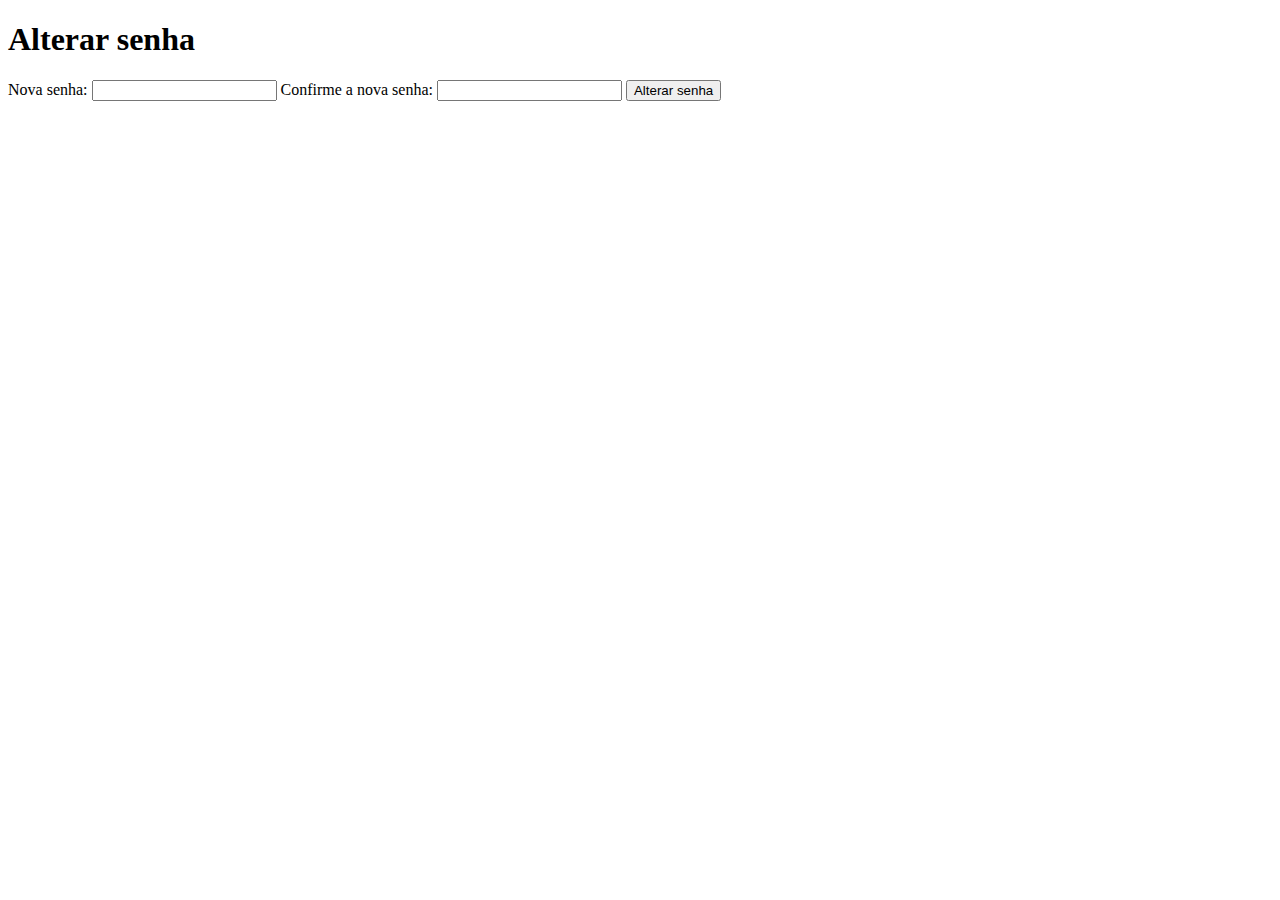
<file: alterarSenha.html>
<!DOCTYPE html>
<html lang="en">
<head>
    <meta charset="UTF-8">
    <meta http-equiv="X-UA-Compatible" content="IE=edge">
    <meta name="viewport" content="width=device-width, initial-scale=1.0">
    <title>Alterar Senha</title>
    <script
        src="https://code.jquery.com/jquery-3.6.0.js"
        integrity="sha256-H+K7U5CnXl1h5ywQfKtSj8PCmoN9aaq30gDh27Xc0jk="
        crossorigin="anonymous"></script>
    <script src="../js/libs/sjcl.js"></script>
    <script type="text/javascript" src="js/alterarSenha.js"></script>
</head>
<body>
    <form>
        <h1>Alterar senha</h1>
        <label for="newPassword">Nova senha:</label>
        <input type="password" id="newPassword" name="newPassword"/>
        <label for="confirmPassword">Confirme a nova senha:</label>
        <input type="password" id="confirmPassword" name="confirmPassword"/>
        <button type="submit" id="button">Alterar senha</button>
    </form>
</body>
</html>
</file>
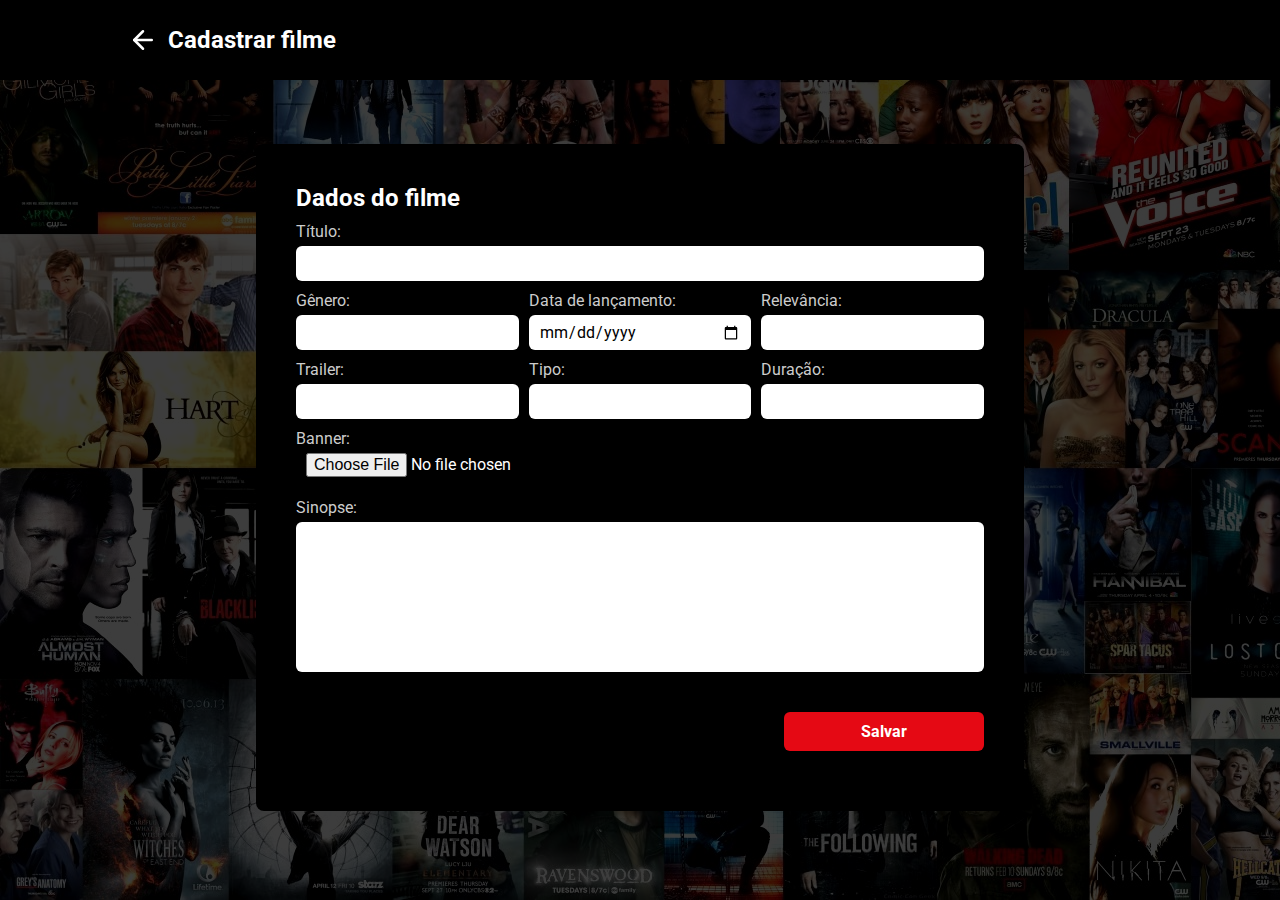
<file: cadastrarFilme.html>
<!DOCTYPE html>
<html>

<head>
    <meta charset="UTF-8">
    <title>Home</title>
    <meta name="viewport" content="width=device-width, initial-scale=1">
    <link href="css/globals.css" rel="stylesheet">
    <link href="css/cadastrarFilme.css" rel="stylesheet">
    <script
        src="https://code.jquery.com/jquery-3.6.0.js"
        integrity="sha256-H+K7U5CnXl1h5ywQfKtSj8PCmoN9aaq30gDh27Xc0jk="
        crossorigin="anonymous"></script>
    <script src="../js/libs/sjcl.js"></script>
    <script type="text/javascript" src="js/cadastrarFilme.js"></script>
</head>

<body>
    <header>
        <a onclick="window.history.back()">
            <img src="img/arrow-left.svg" alt="voltar">
        </a>
        <h2>Cadastrar filme</h2>
    </header>
    <div class="content">
        <div class="filme">
            <h2>Dados do filme</h2>
            <form>
                <div class="input">
                    <label for='title'>Título:</label>   
                    <input type="text" id="title" name="title" />
                </div>
                <div class="input-group">
                    <div class="input">
                        <label for='genre'>Gênero:</label>   
                        <select name="genre" id="genre">
                            <option value=""></option>
                            <option value="ACTION">Ação</option>
                            <option value="ADVENTURE">Aventura</option>
                            <option value="COMEDY">Comédia</option>
                            <option value="CRIME_MYSTERY">Mistério Criminal</option>
                            <option value="FANTASY">Fantasia</option>
                            <option value="HISTORICAL">Histórico</option>
                            <option value="HORROR">Terror</option>
                            <option value="ROMANCE">Romance</option>
                            <option value="SATIRE">Sátira</option>
                            <option value="SCI_FI">Ficção Científica</option>
                            <option value="THRILLER">Suspense</option>
                            <option value="OTHER">Outros</option>
                        </select>
                    </div>
                    <div class="input">
                        <label for='releaseDate'>Data de lançamento:</label>   
                        <input type="date" id="releaseDate" name="releaseDate"/>
                    </div>
                    <div class="input">
                        <label for='relevance'>Relevância:</label>   
                        <select name="relevance" id="relevance">
                            <option value=""></option>
                            <option value="1">1</option>
                            <option value="2">2</option>
                            <option value="3">3</option>
                            <option value="4">4</option>
                            <option value="5">5</option>
                        </select>
                    </div>
                </div>
                <div class="input-group">
                    <div class="input">
                        <label for='trailer'>Trailer:</label>   
                        <input type="text" id="trailer" name="trailer" />
                    </div>
                    <div class="input">
                        <label for='isMovie'>Tipo:</label>   
                        <select name="isMovie" id="isMovie">
                            <option value=""></option>
                            <option value="1">Filme</option>
                            <option value="0">Série</option>
                        </select>
                    </div>
                    <div class="input">
                        <label for='duration'>Duração:</label>   
                        <input type="number" id="duration" name="duration" />
                    </div>
                </div>
                <div class="input">
                    <label for='banner'>Banner:</label>   
                    <input type="file" id="banner" name="banner">
                </div>
                <div class="input">
                    <label for='synopsis'>Sinopse:</label>   
                    <textarea id="synopsis" name="synopsis"></textarea>
                </div>
                <div class="row">
                    <button id="savebtn">Salvar</button>
                </div>
            </form>
        </div>
    </div>
</body>

</html>
</file>
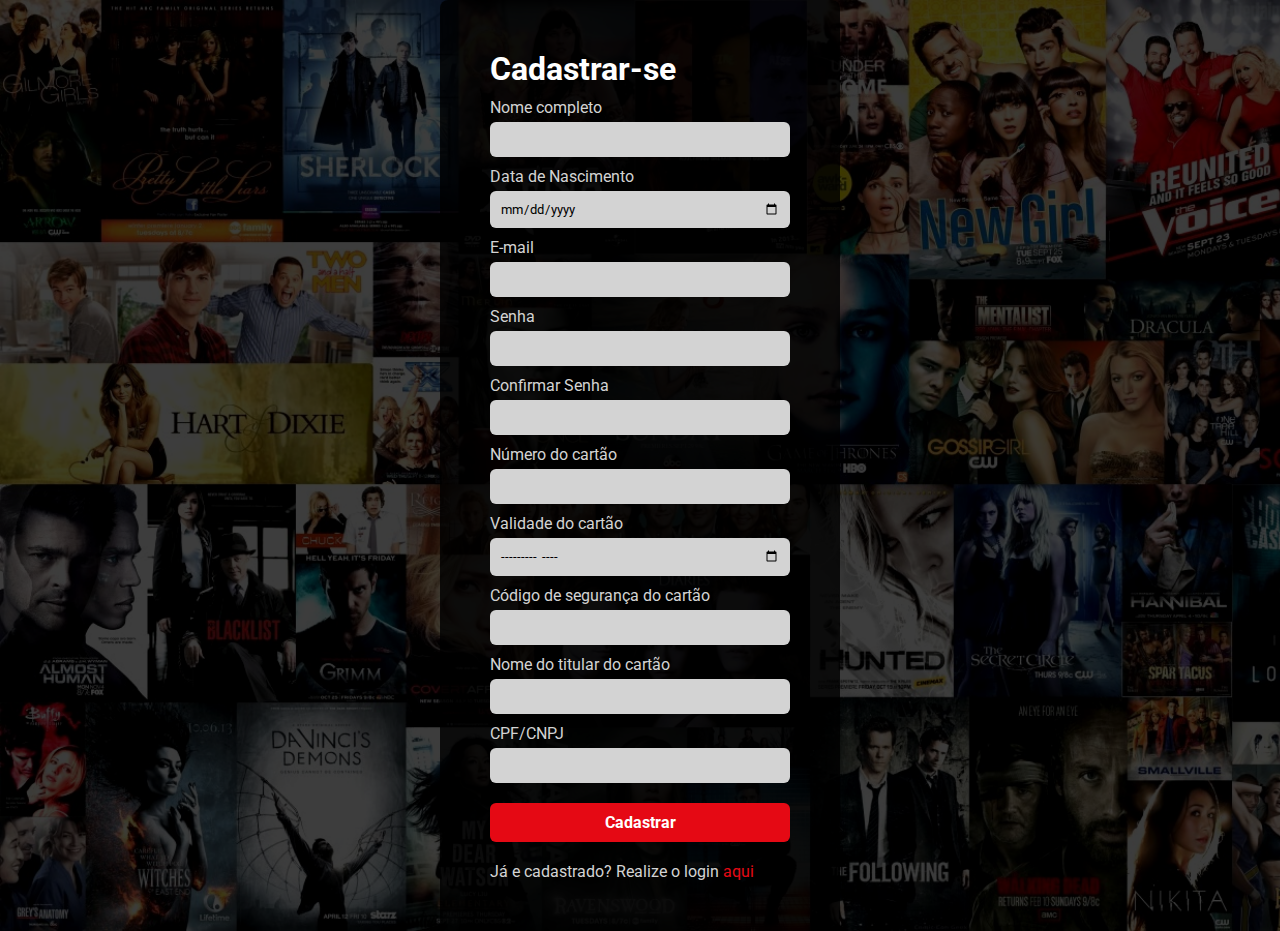
<file: cadastro.html>
<!DOCTYPE html>
<html lang="en">
<head>
    <meta charset="UTF-8">
    <meta http-equiv="X-UA-Compatible" content="IE=edge">
    <meta name="viewport" content="width=device-width, initial-scale=1.0">
    <title>Cadastrar-se</title>
    <link rel="stylesheet" href="css/globals.css" />
    <link rel="stylesheet" href="css/cadastro.css" />
    <script
        src="https://code.jquery.com/jquery-3.6.0.js"
        integrity="sha256-H+K7U5CnXl1h5ywQfKtSj8PCmoN9aaq30gDh27Xc0jk="
        crossorigin="anonymous"></script>
    <script src="../js/libs/sjcl.js"></script>
    <script type="text/javascript" src="js/cadastro.js"></script>
</head>
<body>
    <div class="content">
        <form>
            <h1>Cadastrar-se</h1>
            <label for='nome'>Nome completo</label>  
            <input type="text" id="nome" name="nome" required/>

            <label for='nascimento'>Data de Nascimento</label>   
            <input type="date" id="nascimento" name="nascimento"/>

            <label for='email'>E-mail</label>       
            <input type="email" id="email" name="email"/>

            <label for='senha'>Senha</label>   
            <input type="password" id="senha" name="senha"/>

            <label for='confSenha'>Confirmar Senha</label>  
            <input type="password" id="confSenha" name="confSenha" />

            <label for='numero'>Número do cartão</label>   
            <input type="number" id="numero" name="numero" />

            <label for='validade'>Validade do cartão</label>  
            <input type="month" id="validade" name="validade"/>

            <label for='codigo'>Código de segurança do cartão</label> 
            <input type="number" id="codigo" name="codigo"/>

            <label for='titular'>Nome do titular do cartão</label>
            <input type="text" id="titular" name="titular" />

            <label for='cpf'>CPF/CNPJ</label>    
            <input type="number" id="cpf" name="cpf" />

            <button id="botaoCadastrar" type="submit">
                Cadastrar
            </button>
            <span>Já e cadastrado? Realize o login <a href="/">aqui</a></span>
        </form>
    </div>
</body>
</html>
</file>
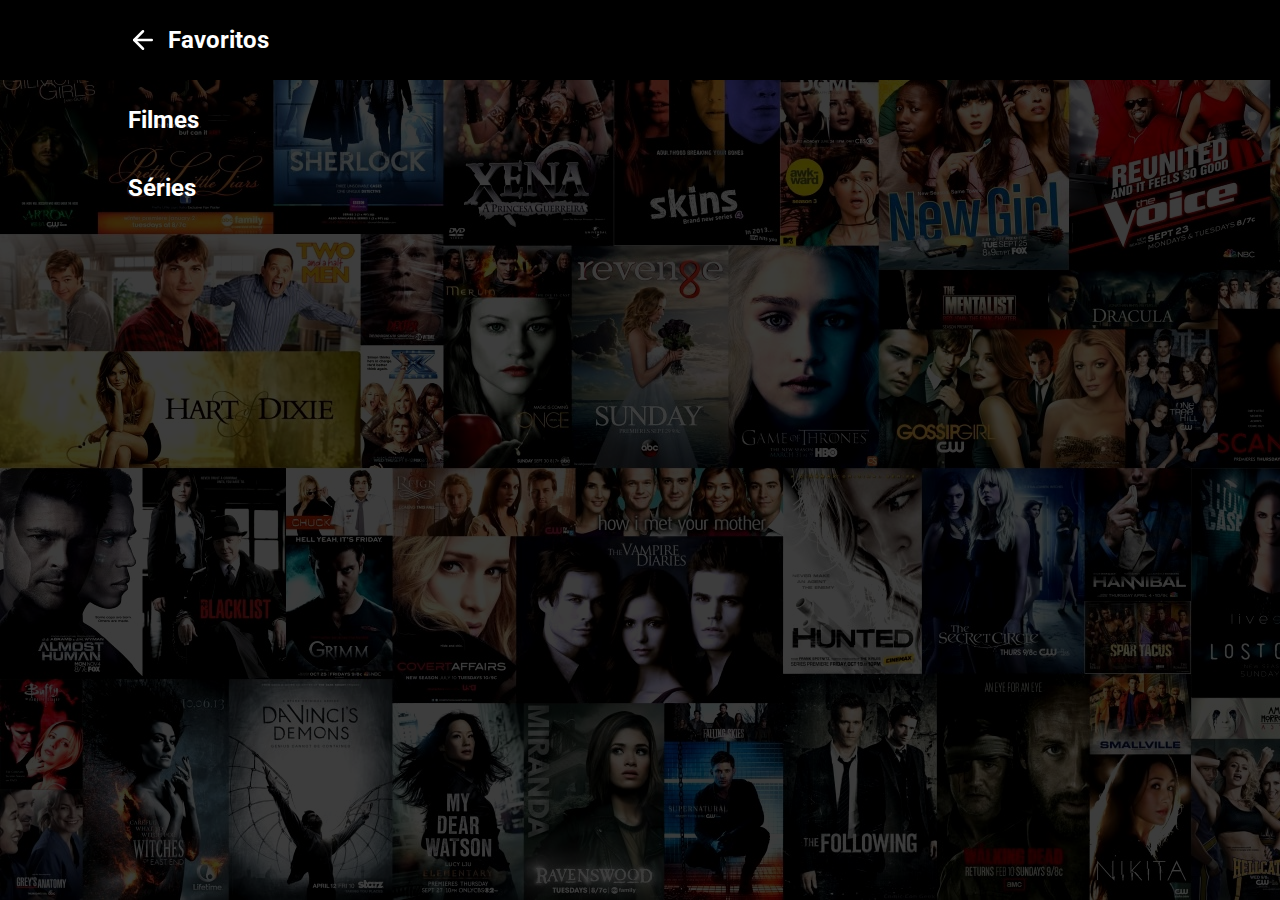
<file: favoritos.html>
<!DOCTYPE html>
<html>

<head>
    <meta charset="UTF-8">
    <title>Home</title>
    <meta name="viewport" content="width=device-width, initial-scale=1">
    <link href="css/globals.css" rel="stylesheet">
    <link href="css/favoritos.css" rel="stylesheet">
    <script
        src="https://code.jquery.com/jquery-3.6.0.js"
        integrity="sha256-H+K7U5CnXl1h5ywQfKtSj8PCmoN9aaq30gDh27Xc0jk="
        crossorigin="anonymous"></script>
    <script src="../js/libs/sjcl.js"></script>
    <script type="text/javascript" src="js/favoritos.js"></script>
</head>

<body>
    <header>
        <a href="/home.html">
            <img src="img/arrow-left.svg" alt="voltar">
        </a>
        <h2>Favoritos</h2>
    </header>
    <div class="content">
        <h2>Filmes</h2>
        <div class="filmes">
        </div>
        <h2>Séries</h2>
        <div class="series">
        </div>
    </div>
</body>

</html>
</file>
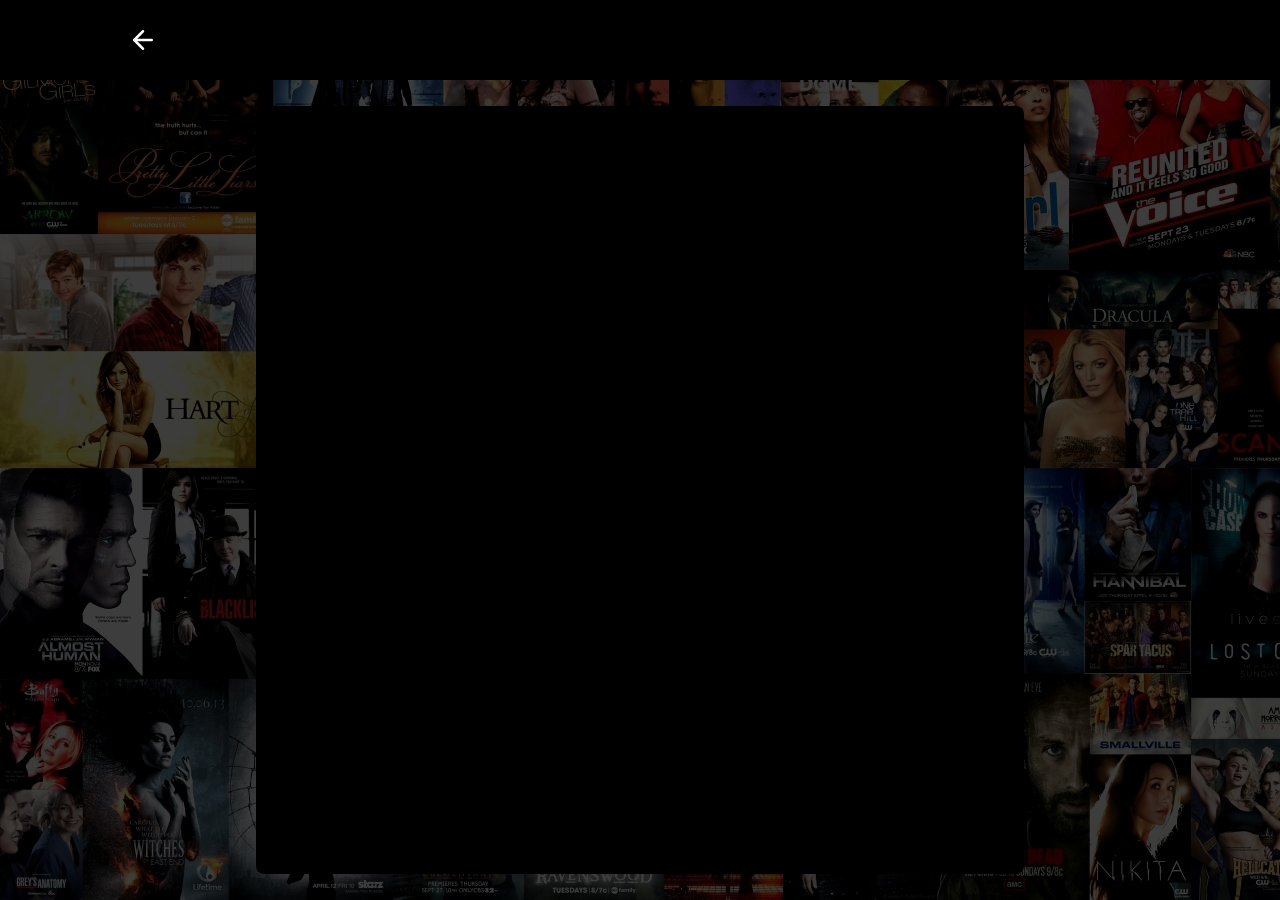
<file: filme.html>
<!DOCTYPE html>
<html>

<head>
    <meta charset="UTF-8">
    <title>Home</title>
    <meta name="viewport" content="width=device-width, initial-scale=1">
    <link href="css/globals.css" rel="stylesheet">
    <link href="css/filme.css" rel="stylesheet">
    <script
        src="https://code.jquery.com/jquery-3.6.0.js"
        integrity="sha256-H+K7U5CnXl1h5ywQfKtSj8PCmoN9aaq30gDh27Xc0jk="
        crossorigin="anonymous"></script>
    <script src="../js/libs/sjcl.js"></script>
    <script type="text/javascript" src="js/filme.js"></script>
</head>

<body>
    <header>
        <a onclick="window.history.back()">
            <img src="img/arrow-left.svg" alt="voltar">
        </a>
        <h2></h2>
    </header>
    <div class="content">
        <div class="filme"> 
        </div>
    </div>
</body>

</html>
</file>
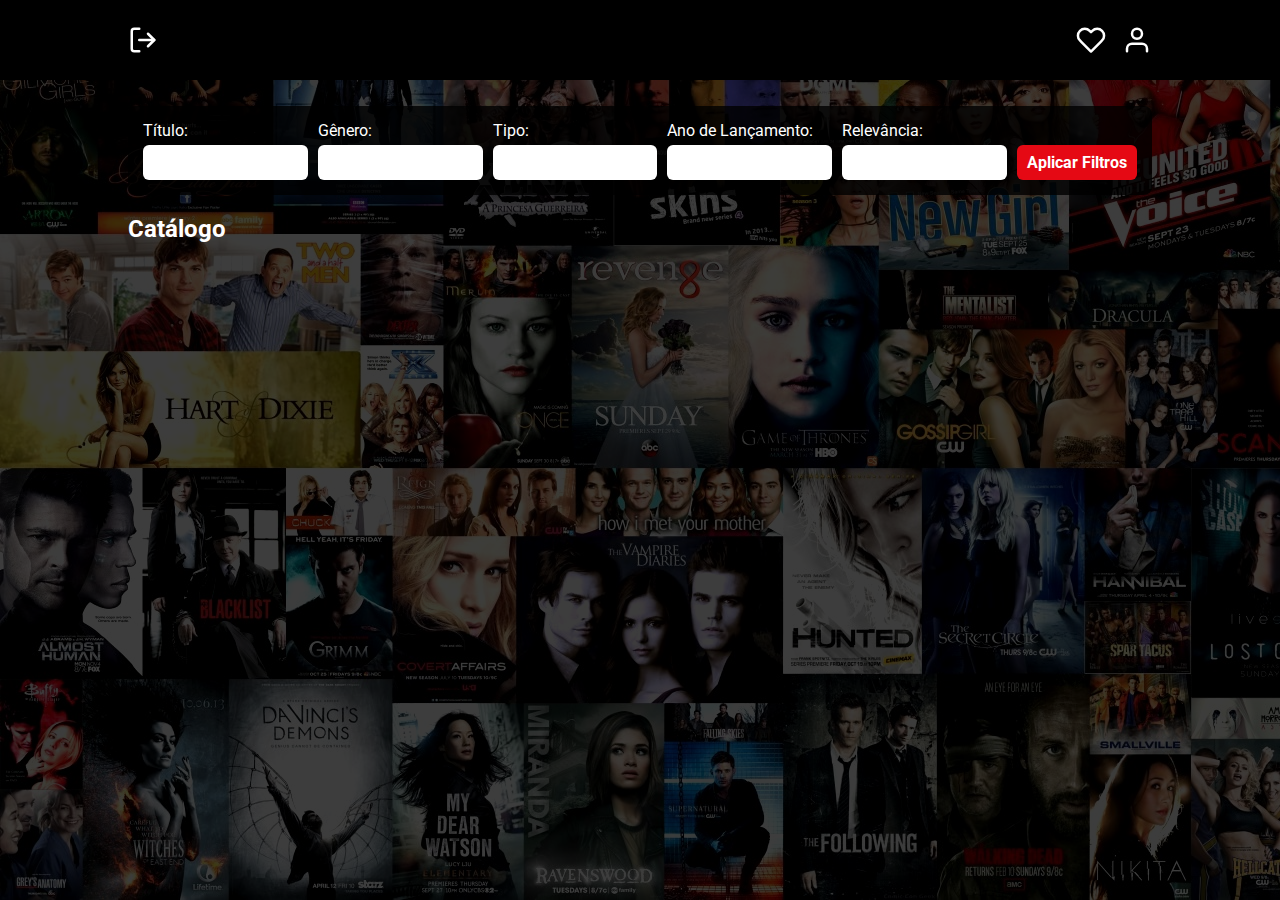
<file: home.html>
<!DOCTYPE html>
<html>

<head>
    <meta charset="UTF-8">
    <title>Home</title>
    <meta name="viewport" content="width=device-width, initial-scale=1">
    <link href="css/globals.css" rel="stylesheet">
    <link href="css/home.css" rel="stylesheet">
    <script
        src="https://code.jquery.com/jquery-3.6.0.js"
        integrity="sha256-H+K7U5CnXl1h5ywQfKtSj8PCmoN9aaq30gDh27Xc0jk="
        crossorigin="anonymous"></script>
    <script src="../js/libs/sjcl.js"></script>
    <script type="text/javascript" src="js/home.js"></script>
</head>

<body>
    <header>
        <img src="img/log-out.svg" alt="usuario" id="logout">
        <h2></h2>
        <div class="row">
            <a href="/favoritos.html"><img src="img/heart.svg" alt="favoritos"></a>
            <a href="/perfil.html"><img src="img/user.svg" alt="usuario"></a>
        </div>
    </header>
    <div class="content">
        <div class="filtros">
            <div class="filtro-item">
                <label for="title">Título: </label>
                <input type="text" name="title" id="title">
            </div>
            <div class="filtro-item">
                <label for="genre">Gênero: </label>
                <select name="genre" id="genre">
                    <option value=""></option>
                    <option value="ACTION">Ação</option>
                    <option value="ADVENTURE">Aventura</option>
                    <option value="COMEDY">Comédia</option>
                    <option value="CRIME_MYSTERY">Mistério Criminal</option>
                    <option value="FANTASY">Fantasia</option>
                    <option value="HISTORICAL">Histórico</option>
                    <option value="HORROR">Terror</option>
                    <option value="ROMANCE">Romance</option>
                    <option value="SATIRE">Sátira</option>
                    <option value="SCI_FI">Ficção Científica</option>
                    <option value="THRILLER">Suspense</option>
                    <option value="OTHER">Outros</option>
                </select>
            </div>
            <div class="filtro-item">
                <label for="isMovie">Tipo: </label>
                <select name="isMovie" id="isMovie">
                    <option value=""></option>
                    <option value="1">Filme</option>
                    <option value="0">Série</option>
                </select>
            </div>
            <div class="filtro-item">
                <label for="releaseDate">Ano de Lançamento: </label>
                <input type="text" name="releaseDate" id="releaseDate">
            </div>
            <div class="filtro-item">
                <label for="relevance">Relevância: </label>
                <select name="relevance" id="relevance">
                    <option value=""></option>
                    <option value="1">1</option>
                    <option value="2">2</option>
                    <option value="3">3</option>
                    <option value="4">4</option>
                    <option value="5">5</option>
                </select>
            </div>
            <button id="filter-btn">
                Aplicar Filtros
            </button>
        </div>
        <h2>Catálogo</h2>
        <div class="filmes">
        </div>
    </div>
</body>

</html>
</file>
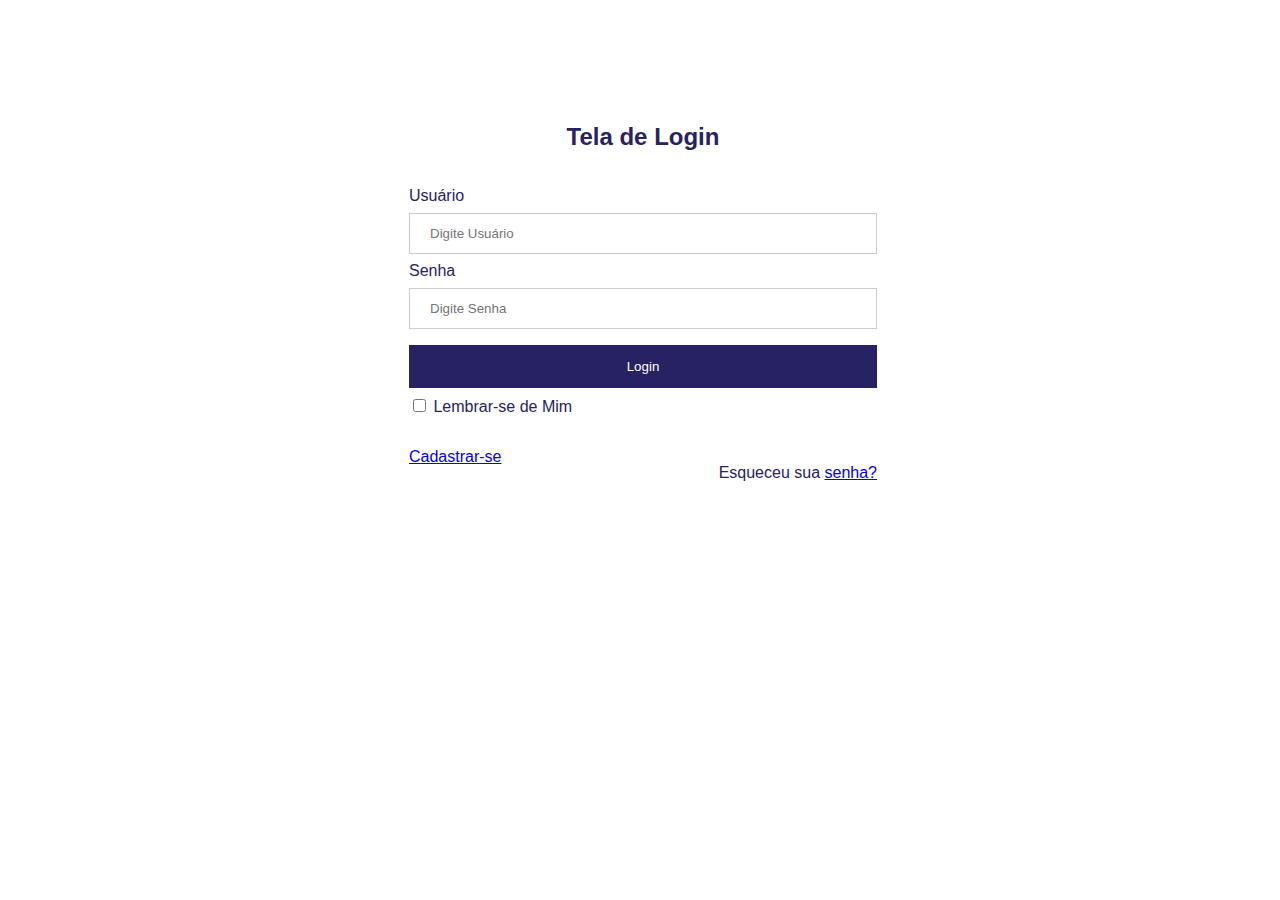
<file: login.html>
<!DOCTYPE html>
<html>

<head>
    <meta charset="UTF-8">
    <title>Login</title>
    <meta name="viewport" content="width=device-width, initial-scale=1">
    <link href="css/PagLogin.css" rel="stylesheet">
    <script
        src="https://code.jquery.com/jquery-3.6.0.js"
        integrity="sha256-H+K7U5CnXl1h5ywQfKtSj8PCmoN9aaq30gDh27Xc0jk="
        crossorigin="anonymous"></script>
    <script src="../js/libs/sjcl.js"></script>
    <script type="text/javascript" src="js/login.js"></script>
</head>

<body>
    <form action="/action_page.php" method="post">
        <h2>Tela de Login</h2>

        <div class="container">
            <label for="email">Usuário</label>
            <input type="text" placeholder="Digite Usuário" id="email" name="email" required>

            <label for="password">Senha</label>
            <input type="password" placeholder="Digite Senha" id="password" name="password" required>

            <button type="button" id="loginButton" type="submit">Login</button>
            <label>
                <input type="checkbox" id="remember" name="remember"> Lembrar-se de Mim
            </label>
        </div>

        <div class="container" style="background-color:#ffffff80">
            <a href="cadastro.html" class="cadastrarbtn">Cadastrar-se</a></button>
            <span class="senha">Esqueceu sua <a href="/recuperarSenha.html">senha?</a></span>
        </div>
    </form>

</body>

</html>
</file>
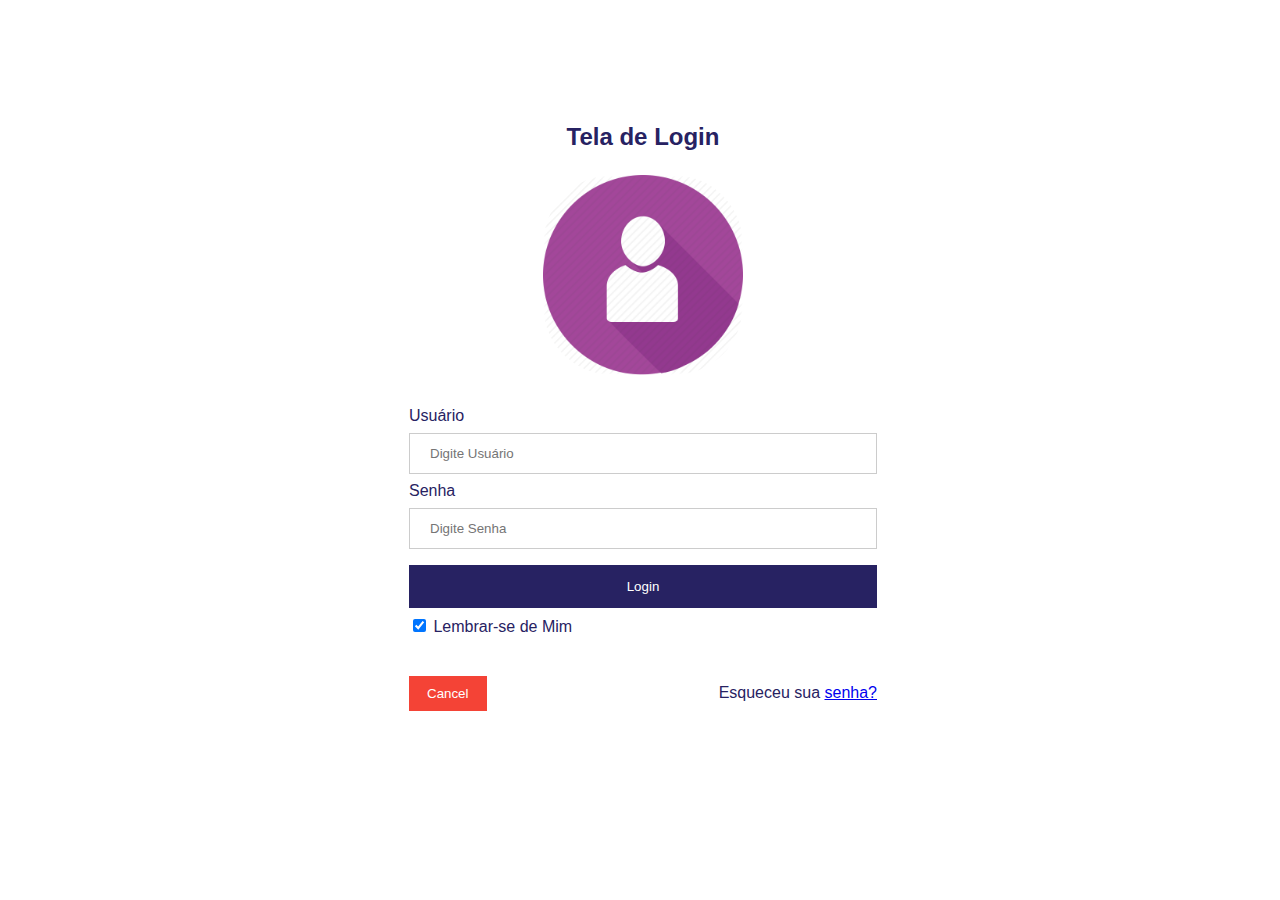
<file: PagLogin.html>
<!DOCTYPE html>
<html>

<head>
    <title>Login</title>
    <meta name="viewport" content="width=device-width, initial-scale=1">
    <link href="css/PagLogin.css" rel="stylesheet">
    <script type="text/javascript" src="js/login.js"></script>
</head>

<body>
    <form action="/action_page.php" method="post">
        <h2>Tela de Login</h2>
        <div class="imgcontainer">
            <img src="img/avataricon.webp" alt="Avatar" class="avatar">
        </div>

        <div class="container">
            <label for="uname">Usuário</label>
            <input type="text" placeholder="Digite Usuário" name="nome" required>

            <label for="psw">Senha</label>
            <input type="password" placeholder="Digite Senha" name="senha" required>

            <button type="button" onclick="js/login.js">Login</button>
            <label>
      <input type="checkbox" checked="checked" name="remember"> Lembrar-se de Mim
    </label>
        </div>

        <div class="container" style="background-color:#ffffff80">
            <button type="button" class="cancelbtn">Cancel</button>
            <span class="senha">Esqueceu sua <a href="#">senha?</a></span>
        </div>
    </form>

</body>

</html>
</file>
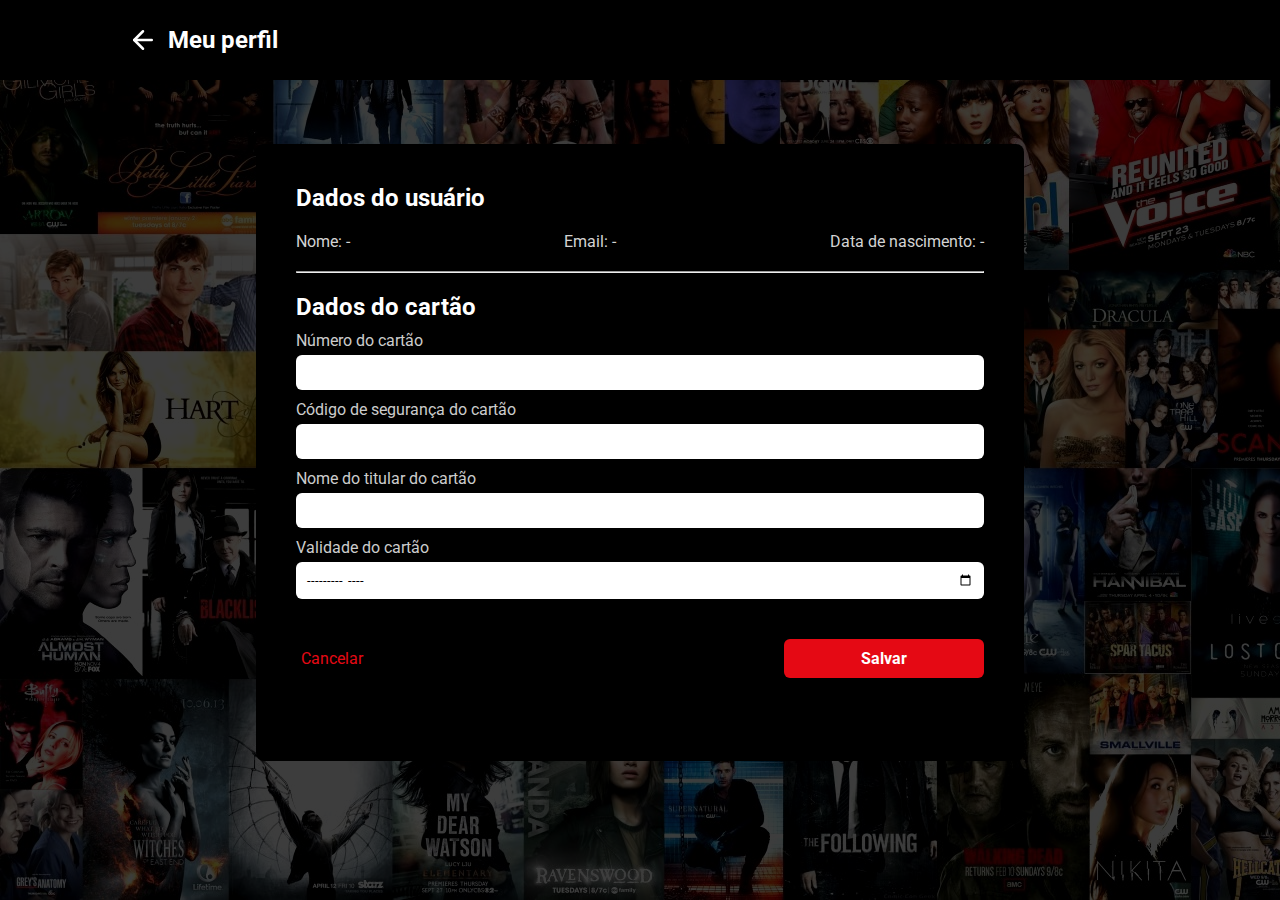
<file: perfil.html>
<!DOCTYPE html>
<html>

<head>
    <meta charset="UTF-8">
    <title>Meu perfil</title>
    <meta name="viewport" content="width=device-width, initial-scale=1">
    <link href="css/globals.css" rel="stylesheet">
    <link href="css/perfil.css" rel="stylesheet">
    <script
        src="https://code.jquery.com/jquery-3.6.0.js"
        integrity="sha256-H+K7U5CnXl1h5ywQfKtSj8PCmoN9aaq30gDh27Xc0jk="
        crossorigin="anonymous"></script>
    <script src="../js/libs/sjcl.js"></script>
    <script type="text/javascript" src="js/perfil.js"></script>
</head>

<body>
    <header>
        <a href="/home.html">
            <img src="img/arrow-left.svg" alt="voltar">
        </a>
        <h2>Meu perfil</h2>
    </header>
    <div class="content">
        <div class="user">
            <div class="userData">
                <h2>Dados do usuário</h2>
                <div class="row">
                    <p id="name">Nome: -</p>
                    <p id="email">Email: -</p>
                    <p id="birthdate">Data de nascimento: -</p>
                </div>
            </div>
            <hr>
            <div class="cardData">
                <h2>Dados do cartão</h2>
                <form>
                    <label for='cardNumber'>Número do cartão</label>   
                    <input type="number" id="cardNumber" name="cardNumber" />

                    <label for='ccv'>Código de segurança do cartão</label> 
                    <input type="number" id="ccv" name="ccv"/>

                    <label for='cardHolder'>Nome do titular do cartão</label>
                    <input type="text" id="cardHolder" name="cardHolder" />

                    <label for='cardExpireDate'>Validade do cartão</label>  
                    <input type="month" id="cardExpireDate" name="cardExpireDate"/>

                    <div class="row">
                        <a id="cancelbtn">Cancelar</a>
                        <button id="savebtn">Salvar</button>
                    </div>
                </form>
            </div>
        </div>
    </div>
</body>

</html>
</file>
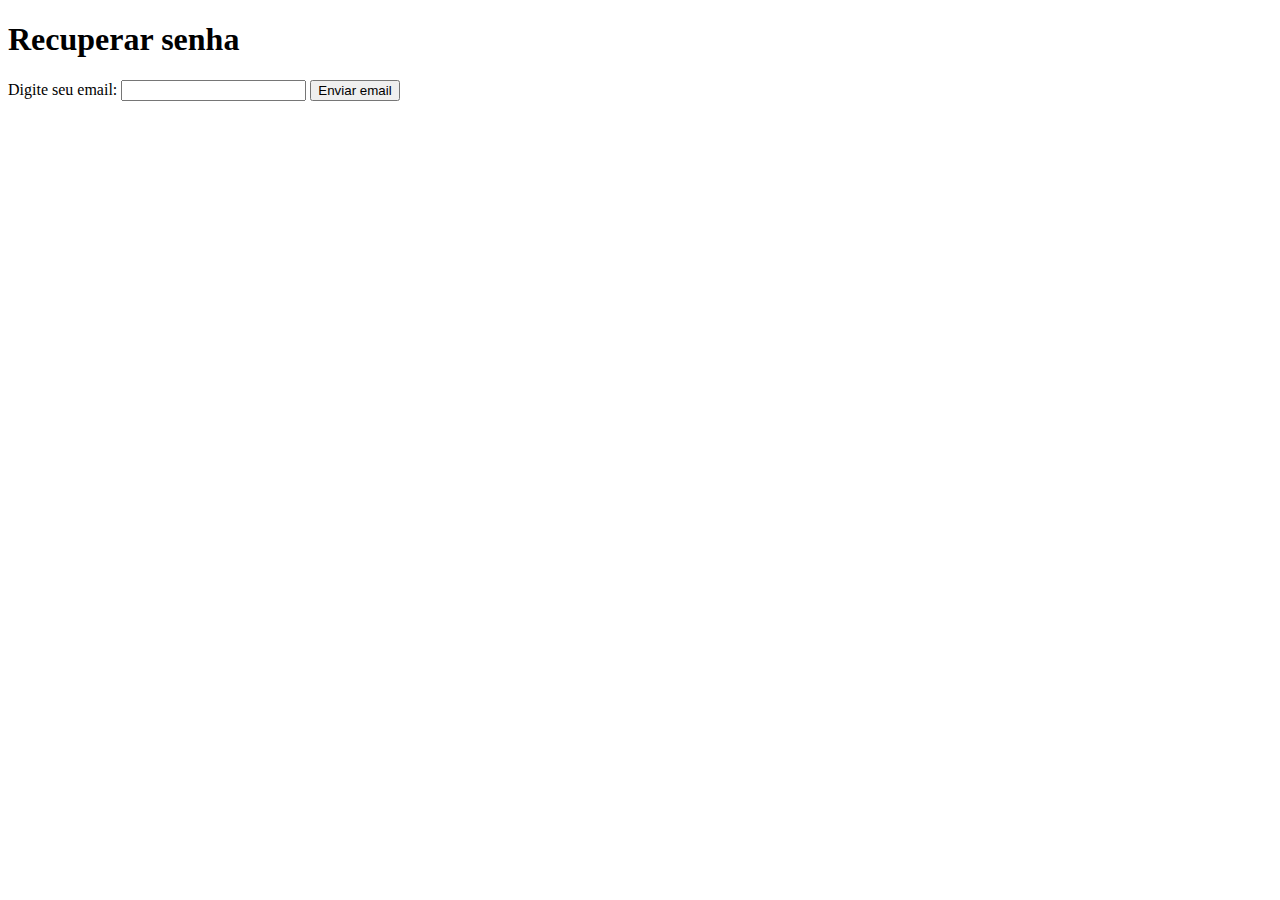
<file: recuperarSenha.html>
<!DOCTYPE html>
<html lang="en">
<head>
    <meta charset="UTF-8">
    <meta http-equiv="X-UA-Compatible" content="IE=edge">
    <meta name="viewport" content="width=device-width, initial-scale=1.0">
    <title>Recuperar Senha</title>
    <script
        src="https://code.jquery.com/jquery-3.6.0.js"
        integrity="sha256-H+K7U5CnXl1h5ywQfKtSj8PCmoN9aaq30gDh27Xc0jk="
        crossorigin="anonymous"></script>
    <script type="text/javascript" src="js/recuperarSenha.js"></script>
</head>
<body>
    <form>
        <h1>Recuperar senha</h1>
        <label for="email">Digite seu email:</label>
        <input type="email" id="email" name="email"/>
        <button type="submit" id="button">Enviar email</button>
    </form>
</body>
</html>
</file>
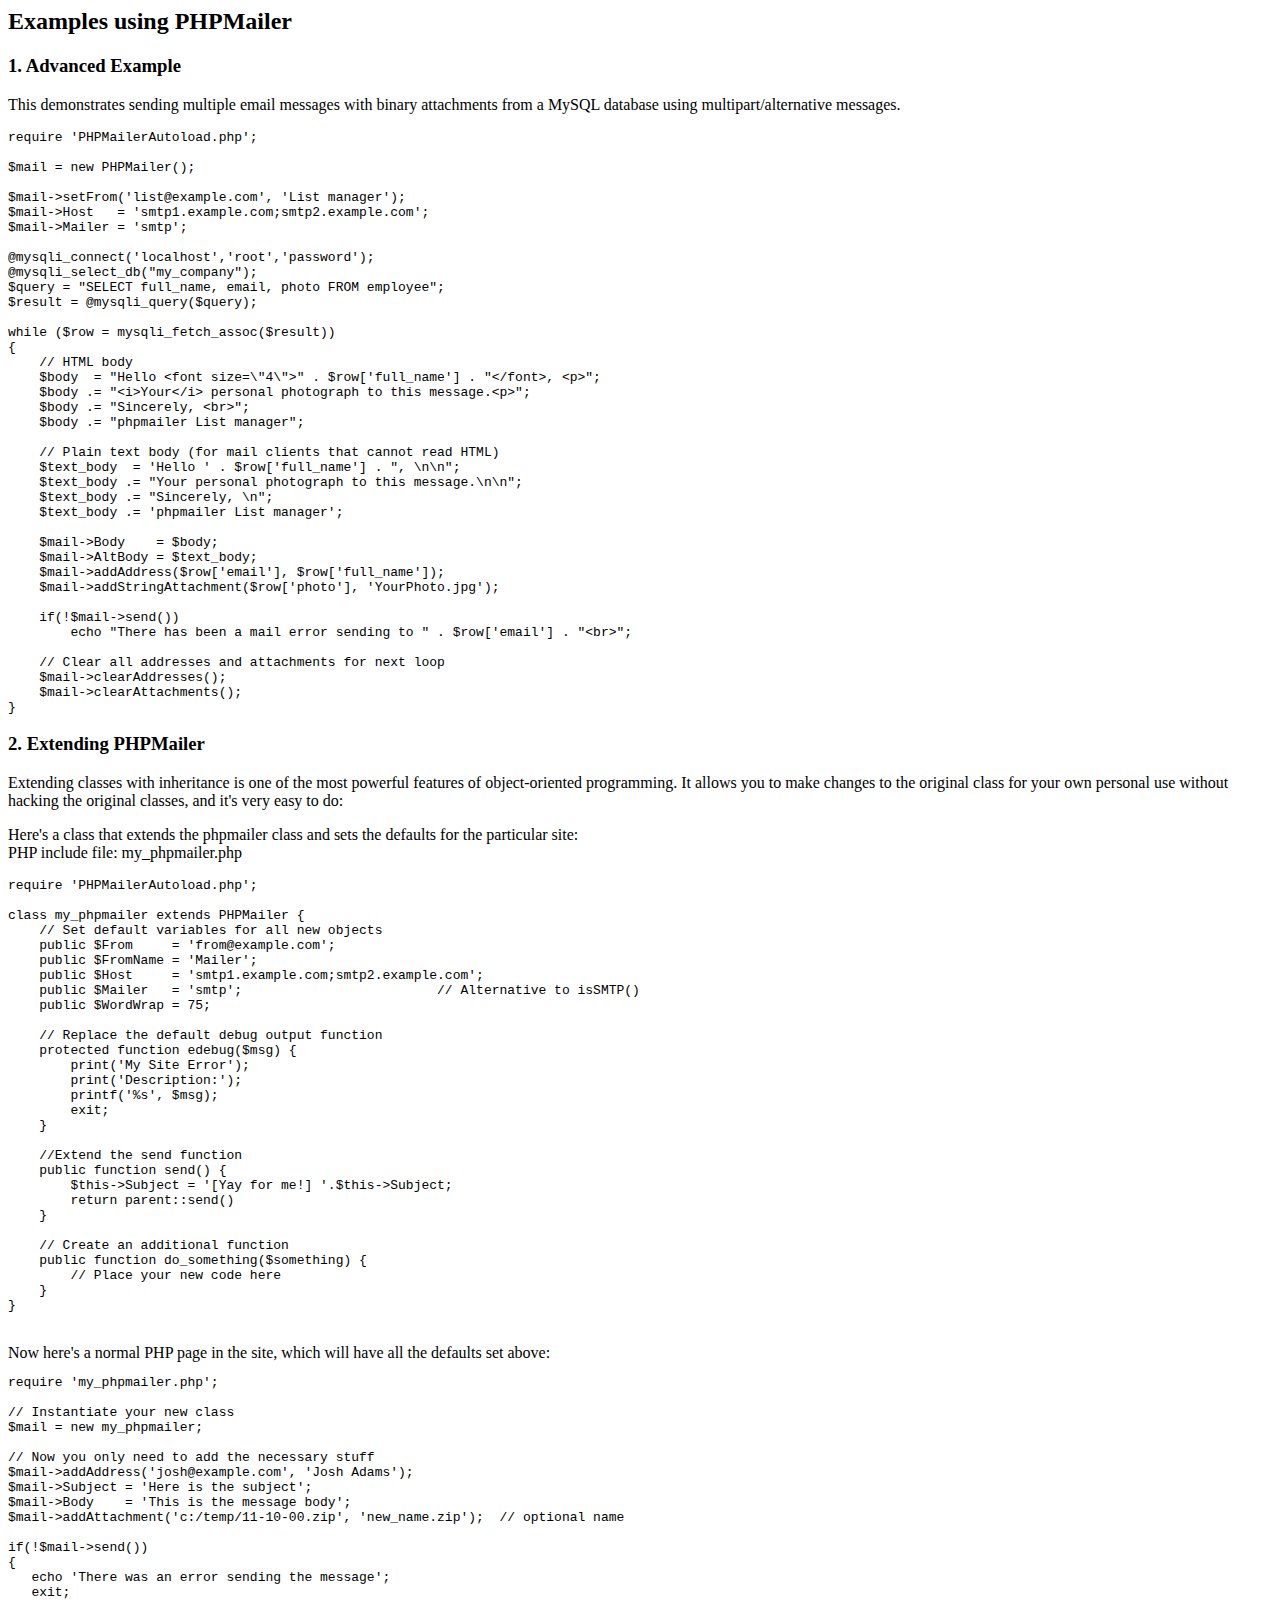
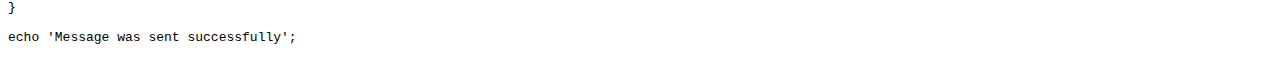
<file: PHPMailer/docs/extending.html>
<html>
<head>
<title>Examples using phpmailer</title>
</head>

<body>

<h2>Examples using PHPMailer</h2>

<h3>1. Advanced Example</h3>
<p>

This demonstrates sending multiple email messages with binary attachments
from a MySQL database using multipart/alternative messages.<p>

<pre>
require 'PHPMailerAutoload.php';

$mail = new PHPMailer();

$mail->setFrom('list@example.com', 'List manager');
$mail->Host   = 'smtp1.example.com;smtp2.example.com';
$mail->Mailer = 'smtp';

@mysqli_connect('localhost','root','password');
@mysqli_select_db("my_company");
$query = "SELECT full_name, email, photo FROM employee";
$result = @mysqli_query($query);

while ($row = mysqli_fetch_assoc($result))
{
    // HTML body
    $body  = "Hello &lt;font size=\"4\"&gt;" . $row['full_name'] . "&lt;/font&gt;, &lt;p&gt;";
    $body .= "&lt;i&gt;Your&lt;/i&gt; personal photograph to this message.&lt;p&gt;";
    $body .= "Sincerely, &lt;br&gt;";
    $body .= "phpmailer List manager";

    // Plain text body (for mail clients that cannot read HTML)
    $text_body  = 'Hello ' . $row['full_name'] . ", \n\n";
    $text_body .= "Your personal photograph to this message.\n\n";
    $text_body .= "Sincerely, \n";
    $text_body .= 'phpmailer List manager';

    $mail->Body    = $body;
    $mail->AltBody = $text_body;
    $mail->addAddress($row['email'], $row['full_name']);
    $mail->addStringAttachment($row['photo'], 'YourPhoto.jpg');

    if(!$mail->send())
        echo "There has been a mail error sending to " . $row['email'] . "&lt;br&gt;";

    // Clear all addresses and attachments for next loop
    $mail->clearAddresses();
    $mail->clearAttachments();
}
</pre>
<p>

<h3>2. Extending PHPMailer</h3>
<p>

Extending classes with inheritance is one of the most
powerful features of object-oriented programming. It allows you to make changes to the
original class for your own personal use without hacking the original
classes, and it's very easy to do:

<p>
Here's a class that extends the phpmailer class and sets the defaults
for the particular site:<br>
PHP include file: my_phpmailer.php
<p>

<pre>
require 'PHPMailerAutoload.php';

class my_phpmailer extends PHPMailer {
    // Set default variables for all new objects
    public $From     = 'from@example.com';
    public $FromName = 'Mailer';
    public $Host     = 'smtp1.example.com;smtp2.example.com';
    public $Mailer   = 'smtp';                         // Alternative to isSMTP()
    public $WordWrap = 75;

    // Replace the default debug output function
    protected function edebug($msg) {
        print('My Site Error');
        print('Description:');
        printf('%s', $msg);
        exit;
    }

    //Extend the send function
    public function send() {
        $this->Subject = '[Yay for me!] '.$this->Subject;
        return parent::send()
    }

    // Create an additional function
    public function do_something($something) {
        // Place your new code here
    }
}
</pre>
<br>
Now here's a normal PHP page in the site, which will have all the defaults set above:<br>

<pre>
require 'my_phpmailer.php';

// Instantiate your new class
$mail = new my_phpmailer;

// Now you only need to add the necessary stuff
$mail->addAddress('josh@example.com', 'Josh Adams');
$mail->Subject = 'Here is the subject';
$mail->Body    = 'This is the message body';
$mail->addAttachment('c:/temp/11-10-00.zip', 'new_name.zip');  // optional name

if(!$mail->send())
{
   echo 'There was an error sending the message';
   exit;
}

echo 'Message was sent successfully';
</pre>
</body>
</html>
</file>
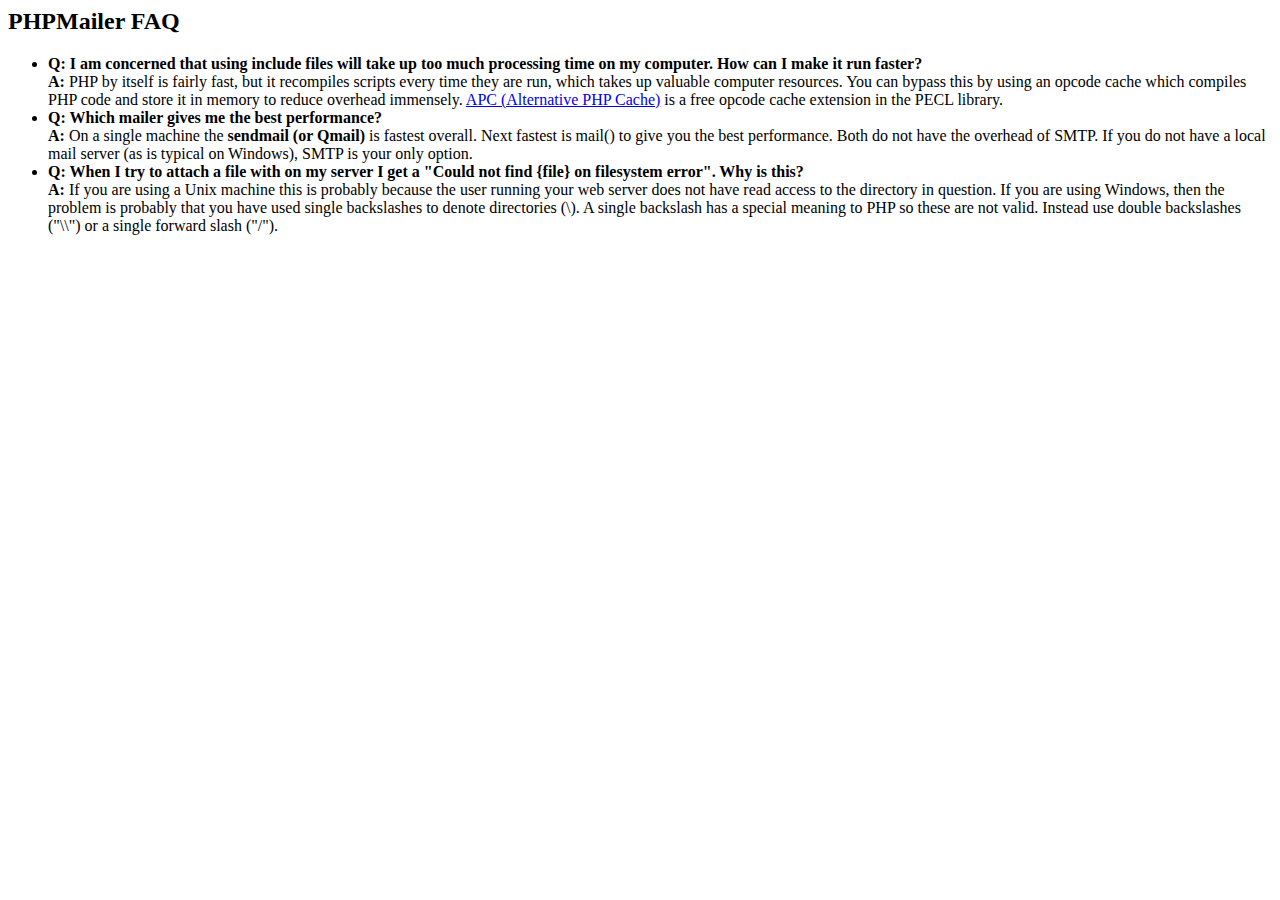
<file: PHPMailer/docs/faq.html>
﻿<html>
<head>
<title>PHPMailer FAQ</title>
</head>
<body>
<h2>PHPMailer FAQ</h2>
<ul>
    <li><strong>Q: I am concerned that using include files will take up too much
    processing time on my computer. How can I make it run faster?</strong><br>
    <strong>A:</strong> PHP by itself is fairly fast, but it recompiles scripts every time they are run, which takes up valuable
    computer resources. You can bypass this by using an opcode cache which compiles
    PHP code and store it in memory to reduce overhead immensely. <a href="http://www.php.net/apc/">APC
    (Alternative PHP Cache)</a> is a free opcode cache extension in the PECL library.</li>
    <li><strong>Q: Which mailer gives me the best performance?</strong><br>
    <strong>A:</strong> On a single machine the <strong>sendmail (or Qmail)</strong> is fastest overall.
    Next fastest is mail() to give you the best performance. Both do not have the overhead of SMTP.
    If you do not have a local mail server (as is typical on Windows), SMTP is your only option.</li>
    <li><strong>Q: When I try to attach a file with on my server I get a
    "Could not find {file} on filesystem error". Why is this?</strong><br>
    <strong>A:</strong> If you are using a Unix machine this is probably because the user
    running your web server does not have read access to the directory in question. If you are using Windows,
    then the problem is probably that you have used single backslashes to denote directories (\).
    A single backslash has a special meaning to PHP so these are not
    valid. Instead use double backslashes ("\\") or a single forward
    slash ("/").</li>
</ul>
</body>
</html>
</file>
<file: css/globals.css>
@import url('https://fonts.googleapis.com/css2?family=Roboto:ital,wght@0,100;0,300;0,400;0,500;0,700;0,900;1,100;1,300;1,400;1,500;1,700;1,900&display=swap');

*{
    margin: 0;
    padding: 0;
    box-sizing: border-box;
    font-family: 'Roboto', sans-serif;
}

body {
    background-image: url("../img/background.png");
    background-size: cover;
    display: flex;
    flex-direction: column;
    min-height: 100vh;
}
</file>
<file: css/cadastrarFilme.css>
header {
    display: flex;
    align-items: center;
    background-color: #000;
    padding: 0 10%;
    height: 80px;
}

header a {
    display: flex;
    align-items: center;
    justify-content: center;
}

header h2 {
    color: #fff;
    margin-left: 10px;
}

header img {
    color: #fff;
    width: 30px;
    cursor: pointer;
}

.content {
    display: flex;
    align-items: center;
    justify-content: center;
    padding: 5% 20%;
}

.filme {
    flex: 1;
    background-color: #000;
    border-radius: 8px;
    display: flex;
    min-height: 50vh;
    flex-direction: column;
    padding: 40px;
}

.filme h2 {
    color: #fff;
}

.content form {
    display: flex;
    flex-direction: column;
    min-height: 400px;
    min-width: 400px;
}

.content form h1 {
    color: #fff;
}

.content form label {
    color: #ccc;
    margin-top: 10px;
}

.input-group {
    display: flex;
}

.input-group .input {
    flex: 1;
}

.input-group .input + .input{
    margin-left: 10px;
}

.input {
    color: #fff;
    display: flex;
    flex-direction: column;
}

.input input, select, textarea {
    margin-top: 5px;
    width: 100%;
    height: 35px;
    padding: 0 10px;
    border-radius: 6px;
    border: none;
    outline: none;
    appearance: none;
    font-family: 'Roboto', sans-serif;
    font-size: 16px;
}

.input textarea {
    padding: 10px;
    height: 150px;
    resize: none;
}

.input select {
    background: url(http://cdn1.iconfinder.com/data/icons/cc_mono_icon_set/blacks/16x16/br_down.png) no-repeat right #fff;
    appearance:none;
    -moz-appearance:none; /* Firefox */
    -webkit-appearance:none; /* Safari and Chrome */
    background-position-x: 95%;
}

.content form button {
    width: 200px;
    margin: 20px 0;
    padding: 10px;
    border-radius: 6px;
    outline: none;
    border: none;
    background-color: #e50914;
    color: #fff;
    font-weight: bold;
    font-size: 16px;
    cursor: pointer;
}

.content form a{
    color: #e50914;
    text-decoration: none;
    display: flex;
    align-items: center;
    cursor: pointer;
    margin-left: 5px;
}

.content form a:hover {
    text-decoration: underline;
}

.row {
    display: flex;
    justify-content: flex-end;
    margin-top: 20px;
}
</file>
<file: css/cadastro.css>
.content {
    display: flex;
    min-height: 100vh;
    width: 100vw;
    display: flex;
    align-items: center;
    justify-content: center;
}

.content form {
    display: flex;
    flex-direction: column;
    background-color: rgba(0, 0, 0, 0.8);
    border-radius: 8px;
    padding: 50px;
    min-height: 400px;
    min-width: 400px;
}

.content form h1 {
    color: #fff;
}

.content form label {
    color: #d3d3d3;
    margin-top: 10px;
}

.content form input {
    width: 100%;
    margin-top: 5px;
    padding: 10px;
    border-radius: 6px;
    outline: none;
    border: none;
    background-color:#d3d3d3;
}

.content form button {
    width: 100%;
    margin: 20px 0;
    padding: 10px;
    border-radius: 6px;
    outline: none;
    border: none;
    background-color: #e50914;
    color: #fff;
    font-weight: bold;
    font-size: 16px;
    cursor: pointer;
}

.content form span {
    color: #d3d3d3;
}

.content form a{
    color: #e50914;
    text-decoration: none;
}

.content form a:hover {
    text-decoration: underline;
}
</file>
<file: css/favoritos.css>
header {
    display: flex;
    align-items: center;
    background-color: #000;
    padding: 0 10%;
    height: 80px;
}

header a {
    display: flex;
    align-items: center;
    justify-content: center;
}

header h2 {
    color: #fff;
    margin-left: 10px;
}

header img {
    color: #fff;
    width: 30px;
    cursor: pointer;
}

.content {
    display: flex;
    flex-direction: column;
    justify-content: center;
    padding: 2% 10%;
}

.content h2 {
    color: #fff;
    width: 100%;
}

.filmes, .series {
    flex: 1;
    border-radius: 8px;
    display: flex;
    flex-wrap: wrap;
    margin: 20px 0;
}

.filme {
    border-radius: 8px;
    background-color: #000;
    display: flex;
    flex-direction: column;
    flex: 1 0 calc(17% - 15px);
    max-width: calc(17% - 15px);
    aspect-ratio: 5/8;
    margin-top: 10px;
    margin-left: 10px;
    font-size: 17px;
    line-height: 24px;
    overflow: hidden;
}

.filme img{
    width: 100%;
    height: 100%;
}

.filme b {
    color: #fff;
}

.filme p {
    color: #d3d3d3;
    margin-top: 10px;
}

.filme a{
    color: #e50914;
    text-decoration: none;
    cursor: pointer;
}

.filme a:hover {
    text-decoration: underline;
}

.filme .descricao {
    max-height: 200px;
    overflow-y: hidden;
}

@media only screen and (max-width: 500px){
    .filme {
        flex: 1 0 calc(50% - 10px);
        max-width: calc(50% - 10px);
    }
}

@media only screen and (max-width: 750px) and (min-width: 501px) {
    .filme {
        flex: 1 0 calc(32% - 10px);
        max-width: calc(32% - 10px);
    }
}

@media only screen and (max-width: 1000px) and (min-width: 751px) {
    .filme {
        flex: 1 0 calc(25% - 10px);
        max-width: calc(25% - 10px);
    }
}

@media only screen and (max-width: 1300px) and (min-width: 1001px) {
    .filme {
        flex: 1 0 calc(20% - 10px);
        max-width: calc(20% - 10px);
    }
}
</file>
<file: css/filme.css>
header {
    display: flex;
    align-items: center;
    background-color: #000;
    padding: 0 10%;
    height: 80px;
}

header a {
    display: flex;
    align-items: center;
    justify-content: center;
}

header h2 {
    color: #fff;
    margin-left: 10px;
}

header img {
    color: #fff;
    width: 30px;
    cursor: pointer;
}

.content {
    display: flex;
    flex: 1;
    padding: 2% 20%;
}

.filme {
    flex: 1;
    background-color: #000;
    border-radius: 8px;
    display: flex;
    flex-direction: column;
    padding: 40px;
}

.filme .row {
    display: flex;
    justify-content: space-between;
    margin-bottom: 20px;
}
.filme .column {
    display: flex;
    flex-direction: column;
    flex: 1;
}

.column > .row {
    padding-right: 15px;
}

.row-item {
    flex: 1 0 calc(25% - 10px);
}

.filme img {
    max-height: 300px;
}

.filme b {
    color: #fff;
}

.filme p {
    color: #d3d3d3;
    margin-top: 10px;
}

.content button {
    margin: 20px 0;
    padding: 10px;
    border-radius: 6px;
    outline: none;
    border: none;
    background-color: #e50914;
    color: #fff;
    font-weight: bold;
    font-size: 16px;
    cursor: pointer;
}

.filme .trailer {
    display: flex;
    flex-direction: column;
    flex: 1;
    padding-right: 15px;
    padding-top: 20%;
}

.filme iframe {
    flex: 1;
    margin-top: 10px;
}
</file>
<file: css/home.css>
header {
    display: flex;
    align-items: center;
    justify-content: space-between;
    background-color: #000;
    padding: 0 10%;
    height: 80px;
}

header a {
    display: flex;
    align-items: center;
    justify-content: center;
}

header h2 {
    color: #fff;
}

header img {
    color: #fff;
    width: 30px;
    cursor: pointer;

}

header a + a {
    margin-left: 16px;
}

header .row {
    display: flex;
    align-items: center;
}

.content {
    display: flex;
    flex-direction: column;
    justify-content: center;
    padding: 2% 10%;
}



.filtros {
    display: flex;
    background-color: rgba(0, 0, 0, 0.8);
    border-radius: 8px;
    padding: 15px;
    align-items: flex-end;
}

.filtro-item {
    color: #fff;
    display: flex;
    flex-direction: column;
    margin-right: 10px;
    flex: 1;
}

.filtro-item input, select {
    margin-top: 5px;
    width: 100%;
    height: 35px;
    padding: 0 10px;
    border-radius: 6px;
    border: none;
    outline: none;
    appearance: none;
    font-family: 'Roboto', sans-serif;
    font-size: 16px;
}

.filtro-item select {
    background: url(http://cdn1.iconfinder.com/data/icons/cc_mono_icon_set/blacks/16x16/br_down.png) no-repeat right #fff;
    appearance:none;
    -moz-appearance:none; /* Firefox */
    -webkit-appearance:none; /* Safari and Chrome */
    background-position-x: 90%;
}

.filtros button {
    padding: 0 10px;
    height: 35px;
    border-radius: 6px;
    outline: none;
    border: none;
    background-color: #e50914;
    color: #fff;
    font-weight: bold;
    font-size: 16px;
    cursor: pointer;
}

.content h2 {
    color: #fff;
    width: 100%;
    margin-top: 20px;
    display: flex;
    align-items: center;
}

.content h2 a {
    display: flex;
    background-color: #e50914;
    text-decoration: none;
    color: #fff;
    width: 40px;
    height: 40px;
    border-radius: 20px;
    align-items: center;
    justify-content: center;
    margin-left: 10px;
}

.filmes {
    flex: 1;
    border-radius: 8px;
    display: flex;
    flex-wrap: wrap;
    margin-top: 20px;
}

.filme {
    border-radius: 8px;
    background-color: #000;
    display: flex;
    flex-direction: column;
    flex: 1 0 calc(17% - 15px);
    max-width: calc(17% - 15px);
    aspect-ratio: 5/8;
    margin-top: 10px;
    margin-left: 10px;
    font-size: 17px;
    line-height: 24px;
    overflow: hidden;
}

.filme img{
    width: 100%;
    height: 100%;
}

.filme b {
    color: #fff;
}

.filme p {
    color: #d3d3d3;
    margin-top: 10px;
}

.filme a{
    color: #e50914;
    text-decoration: none;
    cursor: pointer;
}

.filme a:hover {
    text-decoration: underline;
}

.filme .descricao {
    max-height: 200px;
    overflow-y: hidden;
}

@media only screen and (max-width: 500px){
    .filme {
        flex: 1 0 calc(50% - 10px);
        max-width: calc(50% - 10px);
    }
}

@media only screen and (max-width: 750px) and (min-width: 501px) {
    .filme {
        flex: 1 0 calc(32% - 10px);
        max-width: calc(32% - 10px);
    }
}

@media only screen and (max-width: 1000px) and (min-width: 751px) {
    .filme {
        flex: 1 0 calc(25% - 10px);
        max-width: calc(25% - 10px);
    }
}

@media only screen and (max-width: 1300px) and (min-width: 1001px) {
    .filme {
        flex: 1 0 calc(20% - 10px);
        max-width: calc(20% - 10px);
    }
}
</file>
<file: css/PagLogin.css>
body {
    background-image: url(https://i.imgur.com/K8lDBYU.jpg);
    padding-top: 100px;
    font-family: Arial, Helvetica, sans-serif;
    max-width: 500px;
    margin: auto;
}

form {
    width: 100%;
    border: 3px solid #ffffff80;
    background-color: #ffffff80;
}

h2 {
    text-align: center;
    margin-bottom: 20px;
    color: #272262;
}

input[type=text],
input[type=password] {
    width: 100%;
    padding: 12px 20px;
    margin: 8px 0;
    display: inline-block;
    border: 1px solid #ccc;
    background-color: #ffffff80;
    box-sizing: border-box;
}

button {
    background-color: #272262;
    color: white;
    padding: 14px 20px;
    margin: 8px 0;
    border: none;
    cursor: pointer;
    width: 100%;
}

button:hover {
    opacity: 0.8;
}

.cancelbtn {
    width: auto;
    padding: 10px 18px;
    background-color: #f44336;
}

.imgcontainer {
    text-align: center;
    margin: 24px 0 12px 0;
}

img.avatar {
    width: 40%;
    border-radius: 35%;
}

.container {
    padding: 16px;
    color: #272262;
}

span.senha {
    float: right;
    padding-top: 16px;
}


/* Change styles for span and cancel button on extra small screens */

@media screen and (max-width: 300px) {
    span.senha {
        display: block;
        float: none;
    }
    .cancelbtn {
        width: 100%;
    }
}
</file>
<file: css/perfil.css>
header {
    display: flex;
    align-items: center;
    background-color: #000;
    padding: 0 10%;
    height: 80px;
}

header a {
    display: flex;
    align-items: center;
    justify-content: center;
}

header h2 {
    color: #fff;
    margin-left: 10px;
}

header img {
    color: #fff;
    width: 30px;
    cursor: pointer;
}

.content {
    display: flex;
    align-items: center;
    justify-content: center;
    padding: 5% 20%;
}

.user {
    flex: 1;
    background-color: #000;
    border-radius: 8px;
    display: flex;
    min-height: 50vh;
    flex-direction: column;
    padding: 40px;
}

.user h2 {
    color: #fff;
}

.userData {
    margin-bottom: 20px;
    color: #d3d3d3;
}

.userData .row {
    display: flex;
    justify-content: space-between;
    margin-top: 20px;
}

.cardData {
    margin-top: 20px;
    color: #d3d3d3;
}

.cardData .row {
    display: flex;
    justify-content: space-between;
    margin-top: 20px;
}

.content form {
    display: flex;
    flex-direction: column;
    min-height: 400px;
    min-width: 400px;
}

.content form h1 {
    color: #fff;
}

.content form label {
    color: #ccc;
    margin-top: 10px;
}

.content form input {
    width: 100%;
    margin-top: 5px;
    padding: 10px;
    border-radius: 6px;
    outline: none;
    border: none;
}

.content form button {
    width: 200px;
    margin: 20px 0;
    padding: 10px;
    border-radius: 6px;
    outline: none;
    border: none;
    background-color: #e50914;
    color: #fff;
    font-weight: bold;
    font-size: 16px;
    cursor: pointer;
}

.content form a{
    color: #e50914;
    text-decoration: none;
    display: flex;
    align-items: center;
    cursor: pointer;
    margin-left: 5px;
}

.content form a:hover {
    text-decoration: underline;
}
</file>
